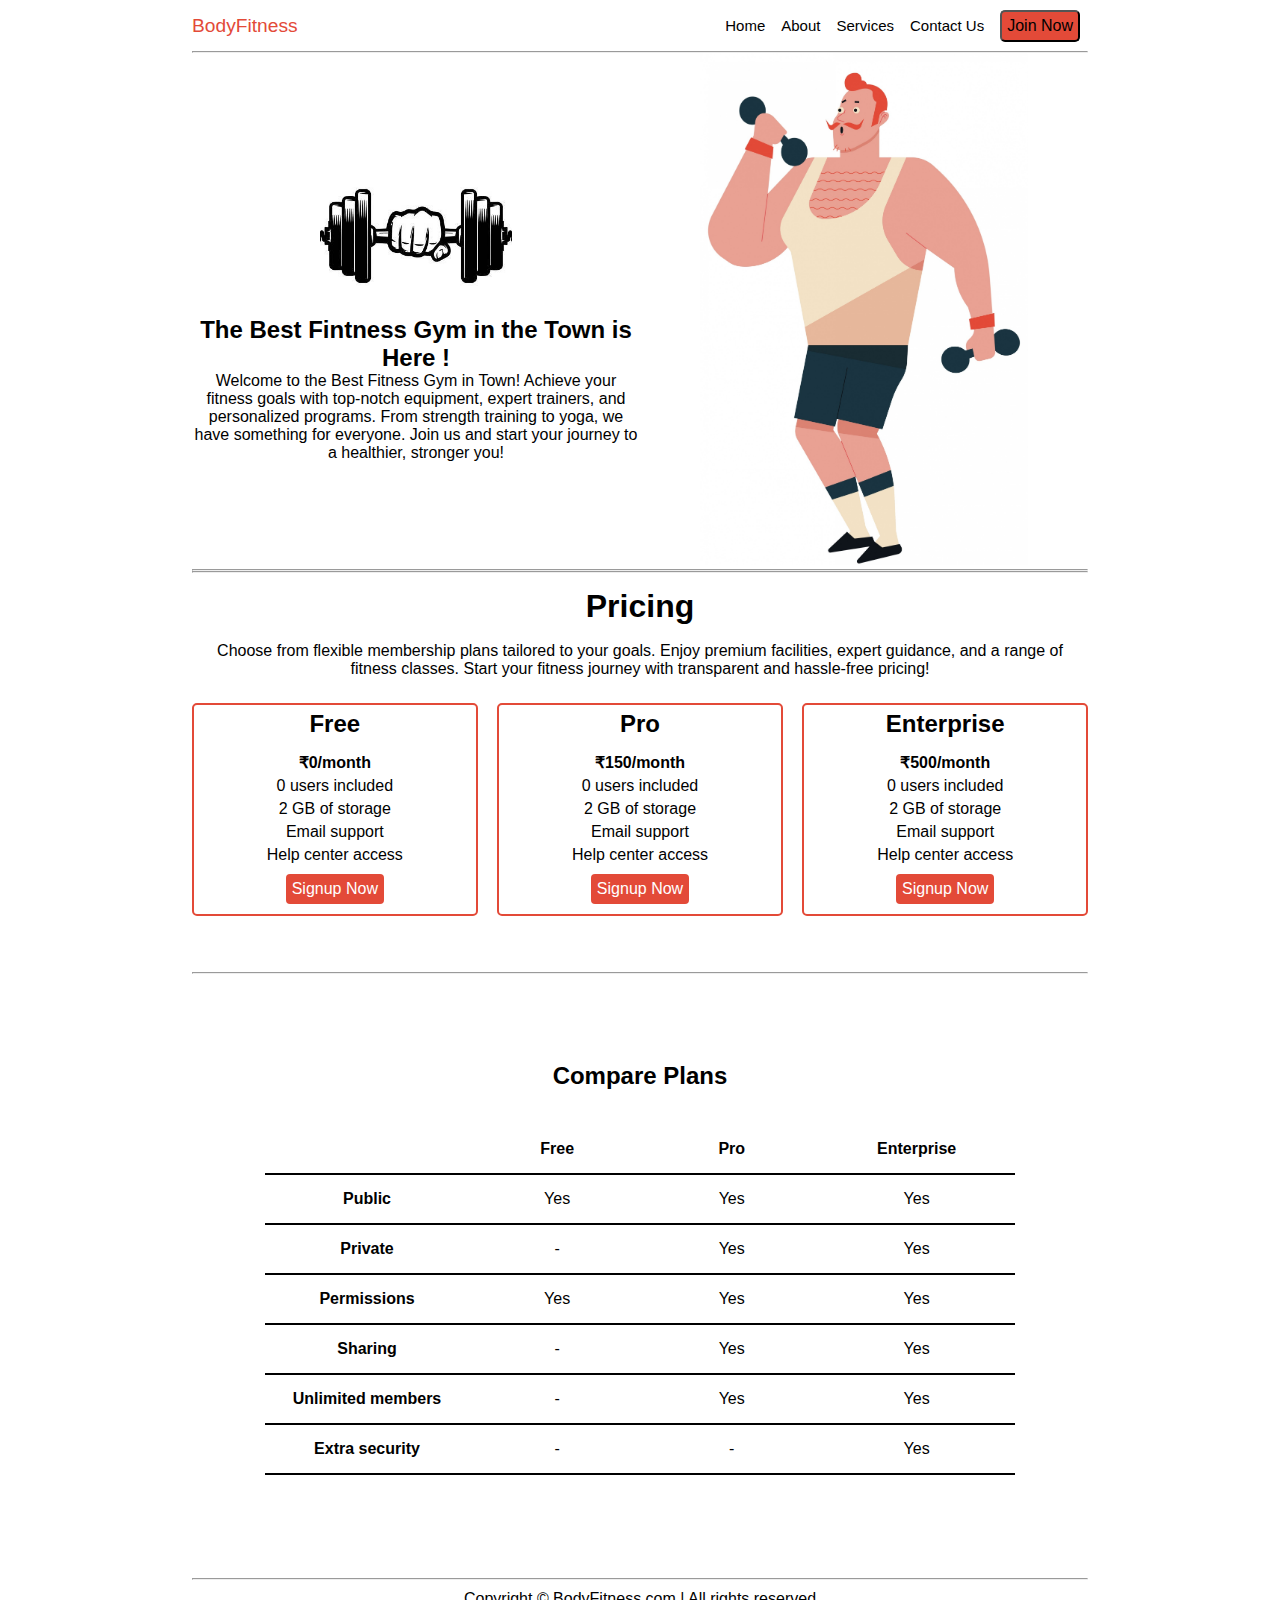
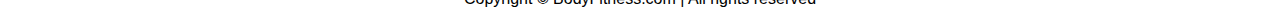
<file: Task 1/index.html>
<!DOCTYPE html>
<html lang="en">
<head>
    <meta charset="UTF-8">
    <meta name="viewport" content="width=device-width, initial-scale=1.0">
    <title>BodyFitness : Transform your body , Transform your Life </title>
    <link rel="stylesheet" href="style.css">
    <link rel="stylesheet" href="utils.css">
</head>
<body>
    <div class="head mauto">
        <header>
            <nav>
                <div class="logoname">BodyFitness</div>
                <ul>
                    <li>Home </li>
                    <li>About  </li>
                    <li>Services  </li>
                    <li>Contact Us </li>
                    <li><button class="join">Join Now</button></li>
                </ul>
            </nav>
        </header>
        <hr>
        <main>
            <section class="section1">
                <div class="sec">
                    <div class="content">
                        <div class="dumbell">
                            <img src="dumbell.png" alt="">
                        </div>
                        <h2>The Best Fintness Gym in the Town is Here ! </h2>
                        Welcome to the Best Fitness Gym in Town! Achieve your fitness goals with top-notch equipment, expert trainers, and personalized programs. From strength training to yoga, we have something for everyone. Join us and start your journey to a healthier, stronger you!


                    </div>
                    <div class="picture">
                        <img src="gym.jpg" alt="">
                    </div>
                </div>
            </section>
            <hr>
            <hr>
            <section class="section2">
                <h1 class="secHead">Pricing</h1>
                <p class="my-2">Choose from flexible membership plans tailored to your goals. Enjoy premium facilities, expert guidance, and a range of fitness classes. Start your fitness journey with transparent and hassle-free pricing!</p>
                <div class="boxes">
                    <div class="box">
                        <h2>Free</h2>
                        <ul>
                            <li class="highlighted">₹0/month</li>
                            <li>0 users included</li>
                            <li>2 GB of storage</li>
                            <li>Email support</li>
                            <li>Help center access</li>
                            <li><button class="btn">Signup Now</button></li>
                        </ul>
                    </div>
                    <div class="box">
                        <h2>Pro</h2>
                        <ul>
                            <li class="highlighted">₹150/month</li>
                            <li>0 users included</li>
                            <li>2 GB of storage</li>
                            <li>Email support</li>
                            <li>Help center access</li>
                            <li><button class="btn">Signup Now</button></li>
                        </ul>
                    </div>
                    <div class="box">
                        <h2>Enterprise</h2>
                        <ul>
                            <li class="highlighted">₹500/month</li>
                            <li>0 users included</li>
                            <li>2 GB of storage</li>
                            <li>Email support</li>
                            <li>Help center access</li>
                            <li><button class="btn">Signup Now</button></li>
                        </ul>
                    </div>

                </div>
            </section>
            <hr>
            <section class="section3">
                <h2 class="secHead">Compare Plans</h2>
                <div class="container plantable">
                    <table class="table">
                      <thead>
                        <tr>
                          <th></th><th>Free</th>
                          <th>Pro</th>
                          <th>Enterprise</th>
                        </tr>
                      </thead>
                      <tbody>
                        <tr>
                          <th scope="row" class="text-start">Public</th>
                          <td>Yes</svg></td>
                          <td>Yes</svg></td>
                          <td>Yes</svg></td>
                        </tr>
                        <tr>
                          <th scope="row" class="text-start">Private</th>
                          <td>-</td>
                          <td>Yes</svg></td>
                          <td>Yes</svg></td>
                        </tr>
                      </tbody>
              
                      <tbody>
                        <tr>
                          <th scope="row" class="text-start">Permissions</th>
                          <td>Yes</svg></td>
                          <td>Yes</svg></td>
                          <td>Yes</svg></td>
                        </tr>
                        <tr>
                          <th scope="row" class="text-start">Sharing</th>
                          <td>-</td>
                          <td>Yes</svg></td>
                          <td>Yes</svg></td>
                        </tr>
                        <tr>
                          <th scope="row" class="text-start">Unlimited members</th>
                          <td>-</td>
                          <td>Yes</svg></td>
                          <td>Yes</svg></td>
                        </tr>
                        <tr>
                          <th scope="row" class="text-start">Extra security</th>
                          <td>-</td>
                          <td>-</td>
                          <td>Yes</svg></td>
                        </tr>
                      </tbody>
                    </table>
            </section>
            <hr>
            <footer>
                Copyright &copy; BodyFitness.com | All rights reserved
            </footer>
        </main>

            </section>
        </main>

    </div>

</body>
</html>
</file>
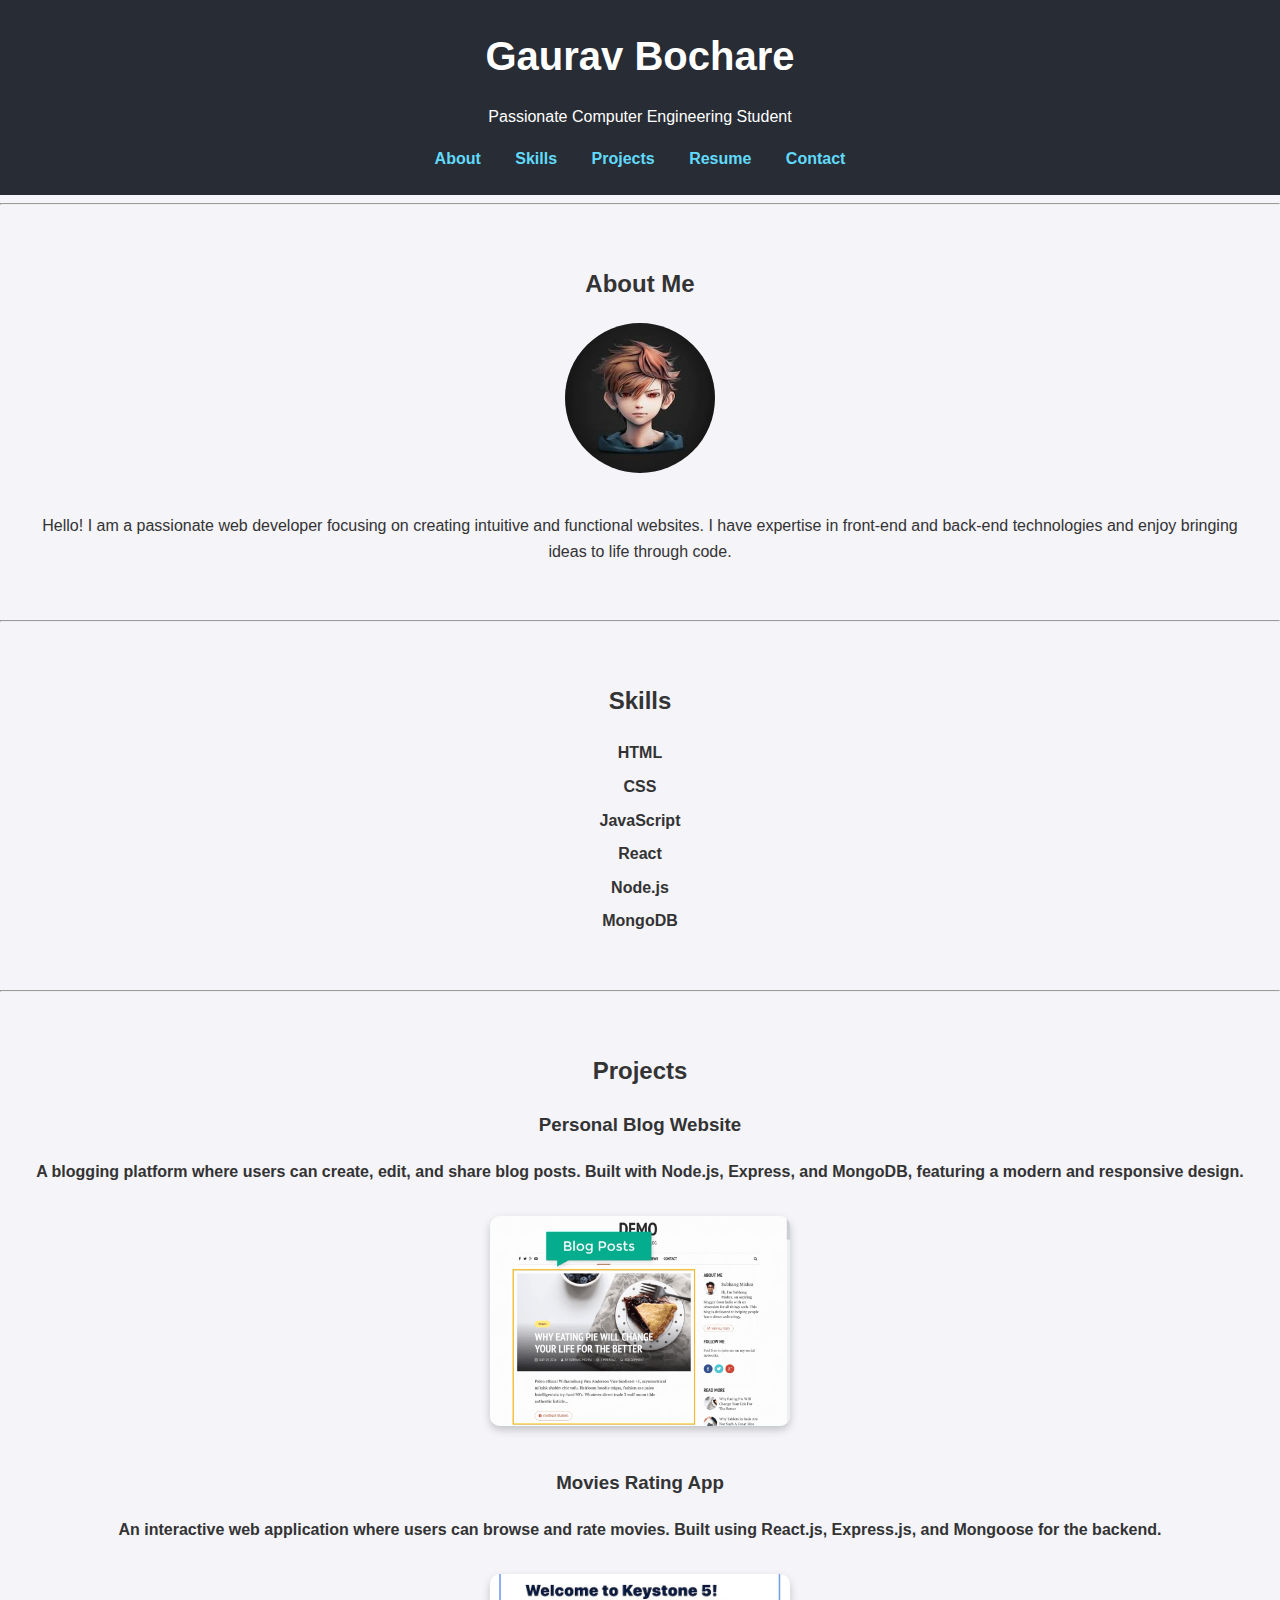
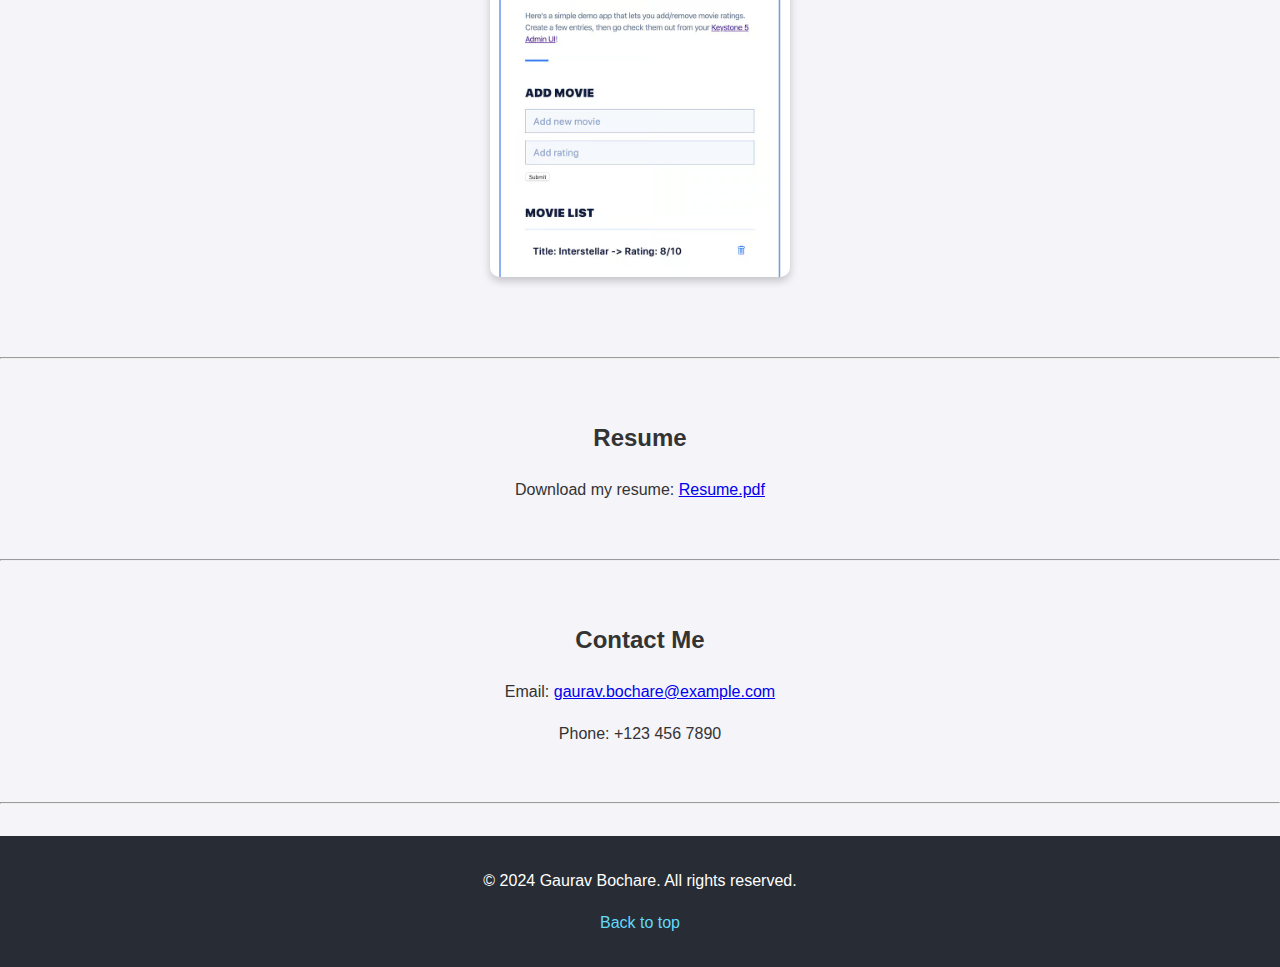
<file: Task 2/index.html>
<!DOCTYPE html>
<html lang="en">
<head>
    <meta charset="UTF-8">
    <meta name="viewport" content="width=device-width, initial-scale=1.0">
    <title>Personal Portfolio</title>
    <link rel="stylesheet" href="style.css">
</head>
<body>
    <header>
        <h1>Gaurav Bochare</h1>
        <p>Passionate Computer Engineering Student</p>
        <nav>
            <a href="#about">About</a>
            <a href="#skills">Skills</a>
            <a href="#projects">Projects</a>
            <a href="#resume">Resume</a>
            <a href="#contact">Contact</a>
        </nav>
    </header>
    <hr>
    <section id="about">
        <h2>About Me</h2>
        <img src="logo.jpeg" alt="Gaurav Bochare">
        <p>Hello! I am a passionate web developer focusing on creating intuitive and functional websites. I have expertise in front-end and back-end technologies and enjoy bringing ideas to life through code.</p>
    </section>
    <hr>
    <section id="skills" class="skills">
        <h2>Skills</h2>
        <ul>
            <li>HTML</li>
            <li>CSS</li>
            <li>JavaScript</li>
            <li>React</li>
            <li>Node.js</li>
            <li>MongoDB</li>
        </ul>
    </section>
    <hr>
    <section id="projects" class="projects">
        <h2>Projects</h2>
        <ul>
            <li>
                <h3>Personal Blog Website</h3>
                <p>A blogging platform where users can create, edit, and share blog posts. Built with Node.js, Express, and MongoDB, featuring a modern and responsive design.</p>
                <img src="p1.png" alt="Blog Website Project">
            </li>
            <li>
                <h3>Movies Rating App</h3>
                <p>An interactive web application where users can browse and rate movies. Built using React.js, Express.js, and Mongoose for the backend.</p>
                <img src="p2.avif"Movies Rating App">
            </li>
        </ul>
    </section>
    <hr>
    <section id="resume">
        <h2>Resume</h2>
        <p>Download my resume: <a href="resume.pdf" download>Resume.pdf</a></p>
    </section>
    <hr>
    <section id="contact">
        <h2>Contact Me</h2>
        <p>Email: <a href="mailto:gaurav.bochare@example.com">gaurav.bochare@example.com</a></p>
        <p>Phone: +123 456 7890</p>
    </section>

    <hr>

    <footer>
        <p>&copy; 2024 Gaurav Bochare. All rights reserved.</p>
        <p><a href="#">Back to top</a></p>
    </footer>
</body>
</html>
</file>
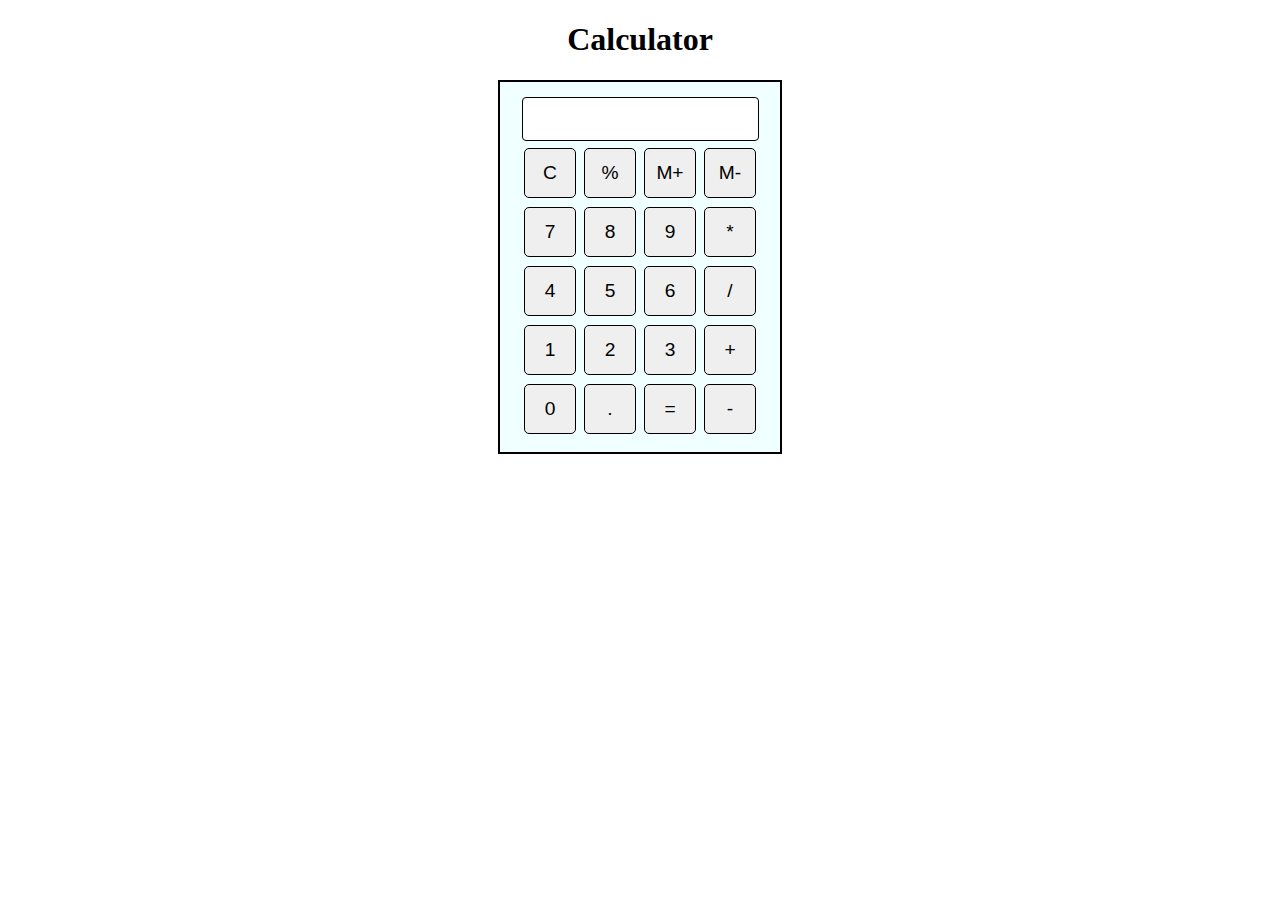
<file: Task 3/index.html>
<!DOCTYPE html>
<html lang="en">
<head>
    <meta charset="UTF-8">
    <meta name="viewport" content="width=device-width, initial-scale=1.0">
    <title>Calculator | calculations become simple</title>
    <link rel="stylesheet" href="style.css">
</head>
<body>
    <h1>Calculator</h1>
    <div class="container">
        <div class="row">
            <input type="text">
        </div>
        <div class="row">
            <button>C</button>
            <button>%</button>
            <button>M+</button>
            <button>M-</button>
        </div>
        <div class="row">
            <button>7</button>
            <button>8</button>
            <button>9</button>
            <button>*</button>
        </div>
        <div class="row">
            <button>4</button>
            <button>5</button>
            <button>6</button>
            <button>/</button>
        </div>
        <div class="row">
            <button>1</button>
            <button>2</button>
            <button>3</button>
            <button>+</button>
        </div>
        <div class="row">
            <button>0</button>
            <button>.</button>
            <button>=</button>
            <button>-</button>
        </div>
    </div>
    


    <script src="script.js"></script>
</body>
</html>
</file>
<file: Task 1/style.css>
.head{
    width: 70vw;
}

nav{
    display: flex;
    justify-content: space-between;
    font-size: 15px;
    font-family: Verdana, Geneva, Tahoma, sans-serif;
    height: 4vw;
    align-items: center
}

.logoname{
    font-size: 1.2rem;
    color: rgb(227 74 56);

}
header ul{
    display: flex;
    list-style: none;
    justify-content: space-between;
}
header ul li{
    margin: 8px;
    text-align: center;
    align-content: center;
    cursor: pointer;
}

header ul li:hover{
    color:rgb(227 74 56) ;
}

.sec{
    display: flex;
}

main{
    height: 22vw;
    align-content: center;
    font-family: 'Gill Sans', 'Gill Sans MT', Calibri, 'Trebuchet MS', sans-serif;
}
.sec{
    align-items: center;
    text-align: center;
}
.content{
    width: 50%;

}
.picture {
    width: 50%;
    text-align: center;
}
.picture img {
    height: 40vw;
}
.dumbell img{
    width: 15vw;
}
.join{
    font-size: 16px;
    padding: 5px;
    border-radius: 5px;
    background-color: rgb(227 74 56);
    cursor: pointer;
}

.join:hover{
    background-color: rgb(237, 108, 108);
}

.secHead{
    text-align: center;
    margin: 15px;
}

.section2 p{
    text-align: center;
    margin: 17px;
}
.section2 {
    height: 30vw;
}

.boxes{
    display: flex;
    justify-content: space-between;
    margin-top: 25px;
}

.box{
    border: 2px solid rgb(227 74 56);
    border-radius: 5px;
    width: 22vw;
    text-align: center;
}

.box ul {
    list-style: none;
    padding: 5px;
}

.box ul li{
    margin: 5px;

}
.box h2{
    margin: 5px;
}
.highlighted{
    font-weight: bolder;
}

.btn{
    font-size: 1rem;
    margin-top: 5px;
    padding: 6px;
    border-radius: 4px;
    border: none;
    background-color: rgb(227 74 56);
    color: white;
    cursor: pointer;
}

.btn:hover{
    background-color: rgb(143, 44, 44);
}

.plantable{
    display: flex;
    justify-content: center;
    align-items: center;
}

.section3 table{
    width: 100%;
    margin-bottom: 30px;
    margin-top: 20px;
    border-collapse: collapse;
}

.section3 table th{ 
    width: 23vw; 
    border-bottom: 2px solid black;
    padding: 15px 0;
} 

.section3 table td{   
    border-bottom: 2px solid black; 
    text-align: center;
} 
 

.section3 h1{
    font-size: 2.3rem;
}

.section3{
    padding: 73px;
}

footer{
    margin: 10px;
    text-align: center;
}
</file>
<file: Task 1/utils.css>
*{
    margin: 0;
    padding: 0;
}

.mauto{
    margin: auto;
}
</file>
<file: Task 2/style.css>
body {
    font-family: Arial, sans-serif;
    margin: 0;
    padding: 0;
    line-height: 1.6;
    background-color: #f4f4f9;
    color: #333;
}

header {
    background: #282c34;
    color: #fff;
    padding: 1.5rem 0;
    text-align: center;
}

header h1 {
    margin: 0;
    font-size: 2.5rem;
}

nav {
    margin-top: 1rem;
}

nav a {
    color: #61dafb;
    margin: 0 15px;
    text-decoration: none;
    font-weight: bold;
}

section {
    padding: 2rem;
    text-align: center;
}

section img {
    max-width: 150px;
    border-radius: 50%;
    margin-bottom: 1rem;
}

.skills ul, .projects ul {
    list-style: none;
    padding: 0;
}

.skills li, .projects li {
    margin: 0.5rem 0;
    font-weight: bold;
}

.projects img {
    max-width: 300px;
    border-radius: 10px;
    margin: 1rem 0;
    box-shadow: 0 4px 8px rgba(0, 0, 0, 0.2);
}

footer {
    background: #282c34;
    color: #fff;
    text-align: center;
    padding: 1rem 0;
    margin-top: 2rem;
}

footer a {
    color: #61dafb;
    text-decoration: none;
}
</file>
<file: Task 3/style.css>
.container{
    border: 2px solid black;
    width: 280px;
    text-align: center;
    margin: auto;
    height: 370px;
    align-content: center;
    background-color: azure;
}

h1{
    text-align: center;
}

button{
    font-size: larger;
    padding: 5px;
    margin: 2px;
    width: 52px;
    height: 50px;
    cursor: pointer;
    border: 1.5px solid black;
    border-radius: 5px;
}

button:hover{
    background-color: rgb(176, 248, 205);
}

input{
    width: 225px;
    height: 32px;
    border: 1.5px solid black;
    padding: 5px;
    margin: auto;
    font-size: 17px;
    border-radius: 4px;
}

.row{
    margin: 5px;;
}
</file>
